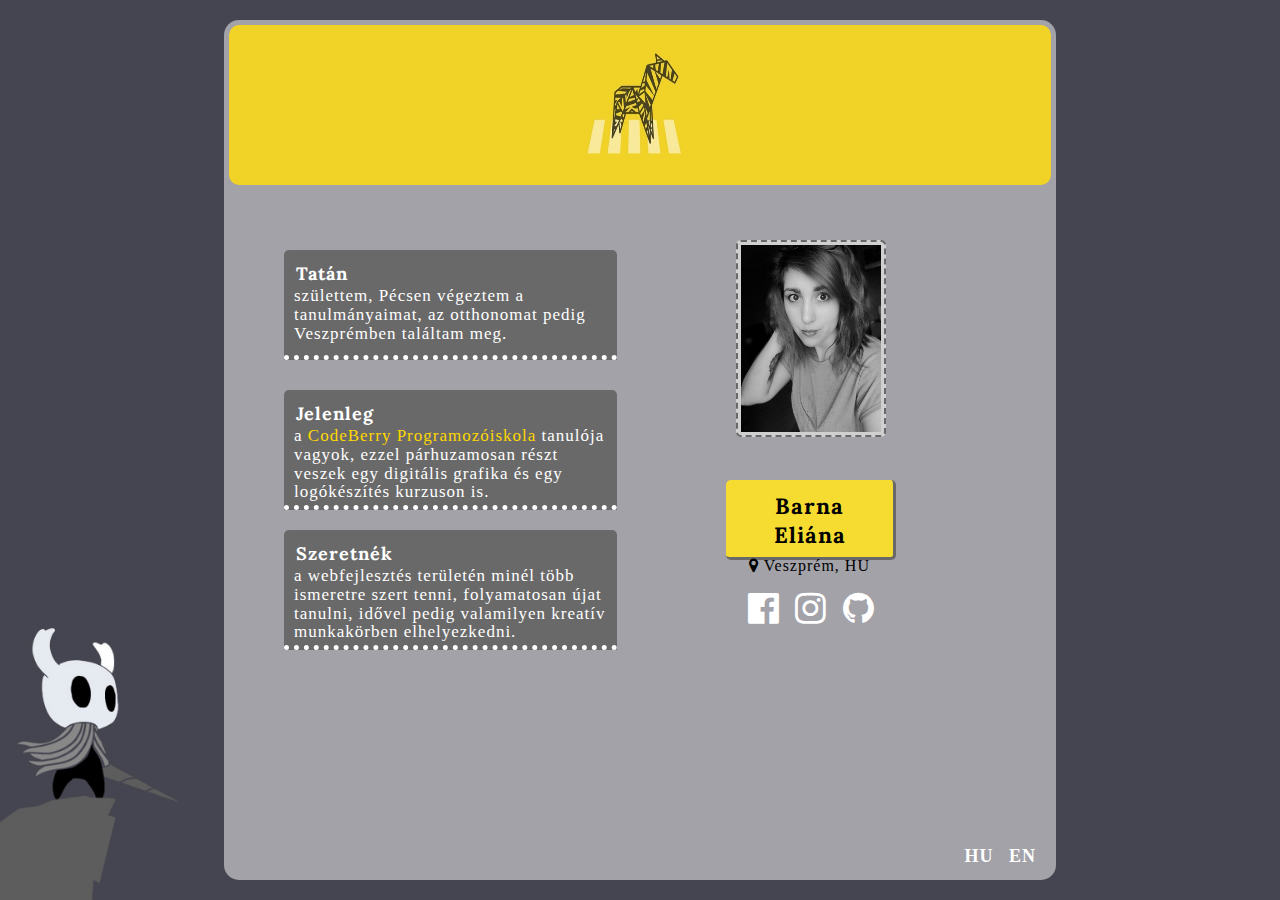
<file: index.html>
<!DOCTYPE html>
<html lang="hu">
<head>
  <link rel="stylesheet" type="text/css" href="main.css">
  <link href="https://fonts.googleapis.com/css?family=Lora%7COld+Standard+TT&display=swap" rel="stylesheet">
  <link href="https://maxcdn.bootstrapcdn.com/font-awesome/4.7.0/css/font-awesome.min.css" rel="stylesheet">
  <meta charset="utf-8">
  <title>Profil</title>
  <meta name="viewport" content="width=device-width, initial-scale=1">
</head>
<body>
  <div class="container">
    <div id="box-01" class="box">
      <img id="zebra" src="assets/zebra.jpg" alt="zebra"></div>
    <div id="box-02" class="box">
      <h1 class="first">Tatán</h1>
      <p class="info">születtem, Pécsen végeztem a tanulmányaimat, az otthonomat pedig Veszprémben találtam meg.</p></div>
    <div id="box-03" class="box">
      <h1 class="first">Jelenleg</h1>
      <p class="info">a <a id="school" href="https://codeberryschool.com/hu/" target="_blank">CodeBerry Programozóiskola</a> tanulója vagyok, ezzel párhuzamosan részt veszek egy digitális grafika és egy logókészítés kurzuson is.</p></div>
    <div id="box-04" class="box">
      <h1 class="first">Szeretnék</h1>
      <p class="info">a webfejlesztés területén minél több ismeretre szert tenni, folyamatosan újat tanulni, idővel pedig valamilyen kreatív munkakörben elhelyezkedni.</p></div>
    <div id="box-05" class="box">
      <ul id="lang">
        <li><a class="lang" href="index.html">HU</a></li>
        <li><a class="lang" href="english.html">EN</a></li>
      </ul>
    </div>
    <div id="profile-picture" class="box">
      <img id="profile-pic" src="assets/93907465_216595639643417_8234815026540576768_n.jpg" alt="profile-picture">
    </div>
    <div id="box-06" class="box">
      <ul>
        <li><a href="https://www.facebook.com/csillamcsacskamacska/" target="_blank"><i class="fa fa-facebook-official fa-2x white" aria-hidden="true"></i></a></li>
        <li><a href="https://www.instagram.com/narkoleps/" target="_blank"><i class="fa fa-instagram fa-2x white" aria-hidden="true"></i></a></li>
        <li><a href="https://github.com/the-smw" target="_blank"><i class="fa fa-github fa-2x white" aria-hidden="true"></i></a></li></ul></div>
    <div id="box-07" class="box">
      <h1>Barna Eliána</h1>
      <p id="location"><i class="fa fa-map-marker" aria-hidden="true"></i> Veszprém, HU</p>
    </div>
  </div>

</body>
</html>
</file>
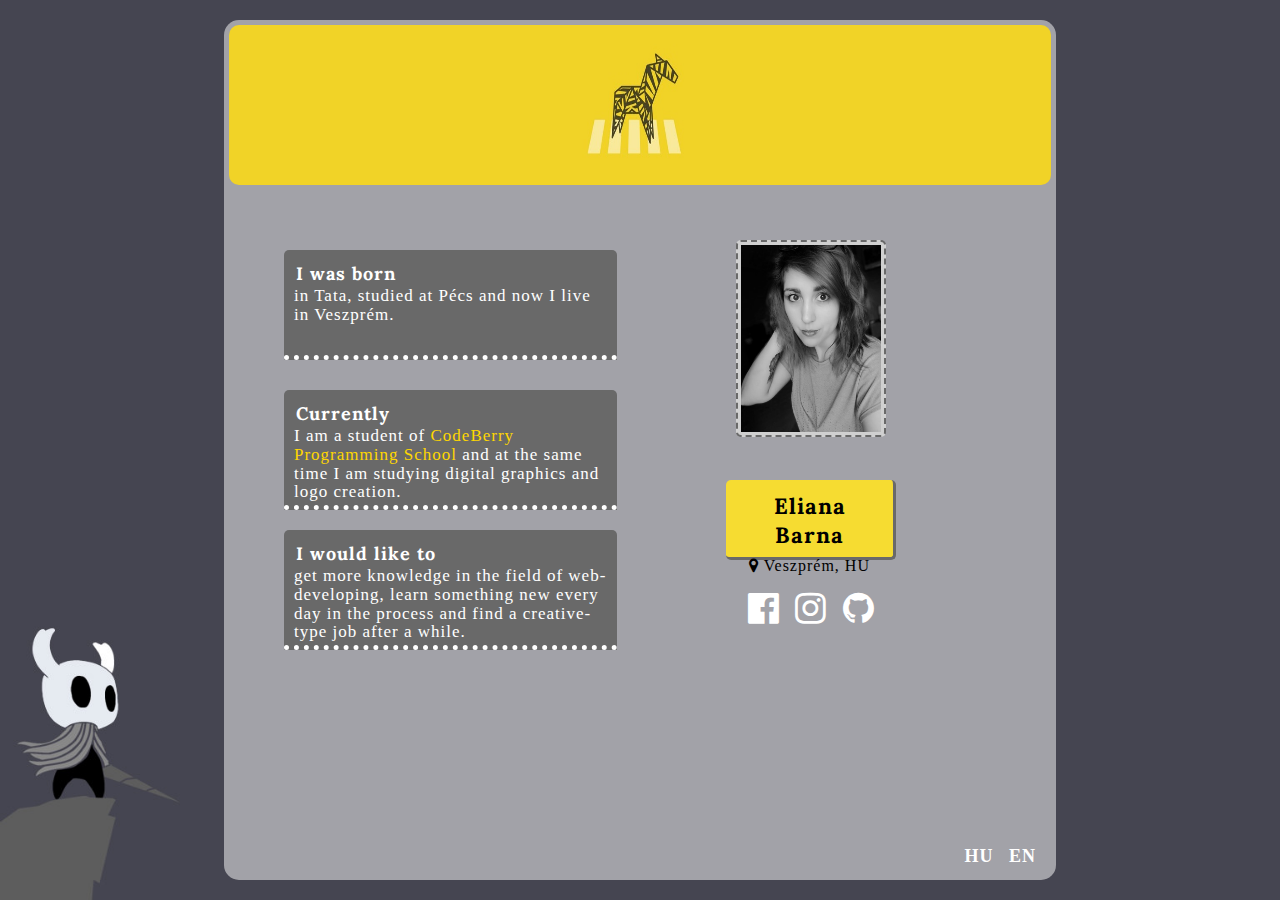
<file: english.html>
<!DOCTYPE html>
<html lang="en">
<head>
  <link rel="stylesheet" type="text/css" href="main.css">
  <link href="https://fonts.googleapis.com/css?family=Lora%7COld+Standard+TT&display=swap" rel="stylesheet">
  <link href="https://maxcdn.bootstrapcdn.com/font-awesome/4.7.0/css/font-awesome.min.css" rel="stylesheet">
  <meta charset="utf-8">
  <title>Profile</title>
  <meta name="viewport" content="width=device-width, initial-scale=1">
</head>
<body>
  <div class="container">
    <div id="box-01" class="box">
      <img id="zebra" src="assets/zebra.jpg" alt="zebra"></div>
    <div id="box-02" class="box">
      <h1 class="first">I was born</h1>
      <p class="info">in Tata, studied at Pécs and now I live in Veszprém.</p></div>
    <div id="box-03" class="box">
      <h1 class="first">Currently</h1>
      <p class="info">I am a student of <a id="school" href="https://codeberryschool.com/hu/" target="_blank">CodeBerry Programming School</a> and at the same time I am studying digital graphics and logo creation.</p></div>
    <div id="box-04" class="box">
      <h1 class="first">I would like to</h1>
      <p class="info">get more knowledge in the field of web-developing, learn something new every day in the process and find a creative-type job after a while.</p></div>
    <div id="box-05" class="box">
      <ul id="lang">
        <li><a class="lang" href="index.html">HU</a></li>
        <li><a class="lang" href="english.html">EN</a></li>
      </ul>
    </div>
    <div id="profile-picture" class="box">
      <img id="profile-pic" src="assets/93907465_216595639643417_8234815026540576768_n.jpg" alt="profile-picture">
    </div>
    <div id="box-06" class="box">
      <ul>
        <li><a href="https://www.facebook.com/csillamcsacskamacska/" target="_blank"><i class="fa fa-facebook-official fa-2x white" aria-hidden="true"></i></a></li>
        <li><a href="https://www.instagram.com/narkoleps/" target="_blank"><i class="fa fa-instagram fa-2x white" aria-hidden="true"></i></a></li>
        <li><a href="https://github.com/the-smw" target="_blank"><i class="fa fa-github fa-2x white" aria-hidden="true"></i></a></li></ul></div>
    <div id="box-07" class="box">
      <h1>Eliana Barna</h1>
      <p id="location"><i class="fa fa-map-marker" aria-hidden="true"></i> Veszprém, HU</p>
    </div>
  </div>

</body>
</html>
</file>
<file: main.css>
/*==== A SIMPLE CSS RESET FROM ERIC MEYER ====*/
html, body, div, span, applet, object, iframe,
h1, h2, h3, h4, h5, h6, p, blockquote, pre,
a, abbr, acronym, address, big, cite, code,
del, dfn, em, img, ins, kbd, q, s, samp,
small, strike, strong, sub, sup, tt, var,
b, u, i, center,
dl, dt, dd, ol, ul, li,
fieldset, form, label, legend,
table, caption, tbody, tfoot, thead, tr, th, td,
article, aside, canvas, details, embed,
figure, figcaption, footer, header, hgroup,
menu, nav, output, ruby, section, summary,
time, mark, audio, video {
    margin: 0;
    padding: 0;
    border: 0;
    font-size: 100%;
    font: inherit;
    vertical-align: baseline;
}

/* HTML5 display-role reset for older browsers */
article, aside, details, figcaption, figure,
footer, header, hgroup, menu, nav, section {
    display: block;
}

body {
    line-height: 1;
}

ol, ul {
    list-style: none;
}

blockquote, q {
    quotes: none;
}

blockquote:before, blockquote:after,
q:before, q:after {
    content: '';
    content: none;
}

table {
    border-collapse: collapse;
    border-spacing: 0;
}


/*====HELPER COLORS====*/
/*.container {
  background-color: plum;
}

#box-01 {
  background-color: hsla(60, 100%, 60%, .85);
}

#box-02 {
  background-color: hsla(84, 84%, 56%, .85);
}

#box-03 {
  background-color: hsla(332, 69%, 51%, .85);
}

#box-04 {
  background-color: hsla(279, 60%, 44%, .85);
}

#box-05 {
  background-color: aqua;
  border-radius: 15px;
}

#box-06 {
  background-color: steelblue;
}

#box-07 {
  background-color: coral;
}

#profile-picture {
  background-color: lawngreen;
}*/

/*====BASE LAYOUT STYLES====*/
* {
  box-sizing: border-box;
}

.container {
  width: 65vw;
  height: calc(100vh - 40px);
  margin: 20px auto;
  position: relative;
}

.box {
  position: absolute;
}

#box-01 {
  width: 100%;
  height: 170px;
  left: 0;
  right: 0;
}

#box-02 {
  top: 220px;
  left: 50px;
  margin: 10px;
  padding: 10px;
  width: 40%;
  height: 110px;
}

#box-03 {
  top: 360px;
  left: 50px;
  margin: 10px;
  padding: 10px;
  width: 40%;
  height: 120px;
}

#box-04 {
  top: 500px;
  left: 50px;
  margin: 10px;
  padding: 10px;
  width: 40%;
  height: 120px;
}

#box-05 {
  bottom: 0;
  width: 100%;
  height: 50px;
}

#box-06 {
  top: 550px;
  right: 150px;
  margin: 10px;
  padding: 10px;
  width: 170px;
  height: 60px;
}

#box-07 {
  top: 450px;
  right: 150px;
  margin: 10px;
  padding: 10px;
  width: 170px;
  height: 80px;
}

#profile-picture {
  top: 200px;
  right: 150px;
  margin: 10px;
  padding: 10px;
  width: 170px;
  height: 220px
}

/*====BASE STYLES====*/
body {
  display: flex;
  justify-content: center;
  align-items: center;
  height: 100vh;
  letter-spacing: 1px;
  line-height: 1.3;
  background: url(assets/5J36JOB.jpg) no-repeat center center fixed;
  background-size: cover;
  font-family: 'Lora', serif;
  font-family: 'Old Standard TT', serif;
}

#zebra {
  width: 100%;
  height: 170px;
  padding: 5px;
  border-radius: 15px;
}

.container {
  background-color: rgba(255, 255, 255, 0.5);
  border-radius: 15px;
}

#profile-pic {
  width: 100%;
  height: auto;
  border-radius: 5px;
  border: 2px dashed dimgray;
  background-color: gold;
  padding: 3px;
  filter: grayscale(100%);
}

#profile-pic:hover {
  transform: scale(1.2);
  filter: grayscale(50%);
}

h1 {
  font-family: 'Lora', serif;
  font-size: 22px;
  font-weight: 900;
  text-align: center;
  padding: 2px;
}

#location {
  font-family: 'Old Standard TT', serif;
  font-size: 16px;
  text-align: center;
  padding: 5px;
}

#box-07 {
  background-color: rgba(255, 226, 36, 0.9);
  border-radius: 5px;
  border-bottom: 3px solid dimgray;
  border-right: 3px solid dimgray;
}

ul {
  list-style-type: none;
  text-align: center;
  font-size: 18px;
}

li {
  display: inline;
  padding: 5px;
}

.white {
  color: white;
}

i:hover {
  transform: scale(1.2);
  filter: drop-shadow(8px 8px 8px white);
}

.first {
  text-align: left;
  font-size: 18px;
  font-family: 'Lora', serif;
  color: white;
}

.info {
  font-size: 17px;
  line-height: 1.1;
  font-family: 'Old Standard TT', serif;
  color: white;
}

#box-02, #box-03, #box-04 {
  background-color: dimgray;
  border-bottom: 5px dotted white;
  border-top-left-radius: 5px;
  border-top-right-radius: 5px;
}

#school {
  color: gold;
  text-decoration: none;
}

#school:hover {
  color: white;
}

ul {
  list-style-type: none;
}

li {
  display: inline;
}

#lang {
  text-align: right;
  padding: 15px;
  font-weight: 900;
}

.lang {
  text-decoration: none;
  color: white;
}

.lang:hover {
  color: gold;
}
</file>
